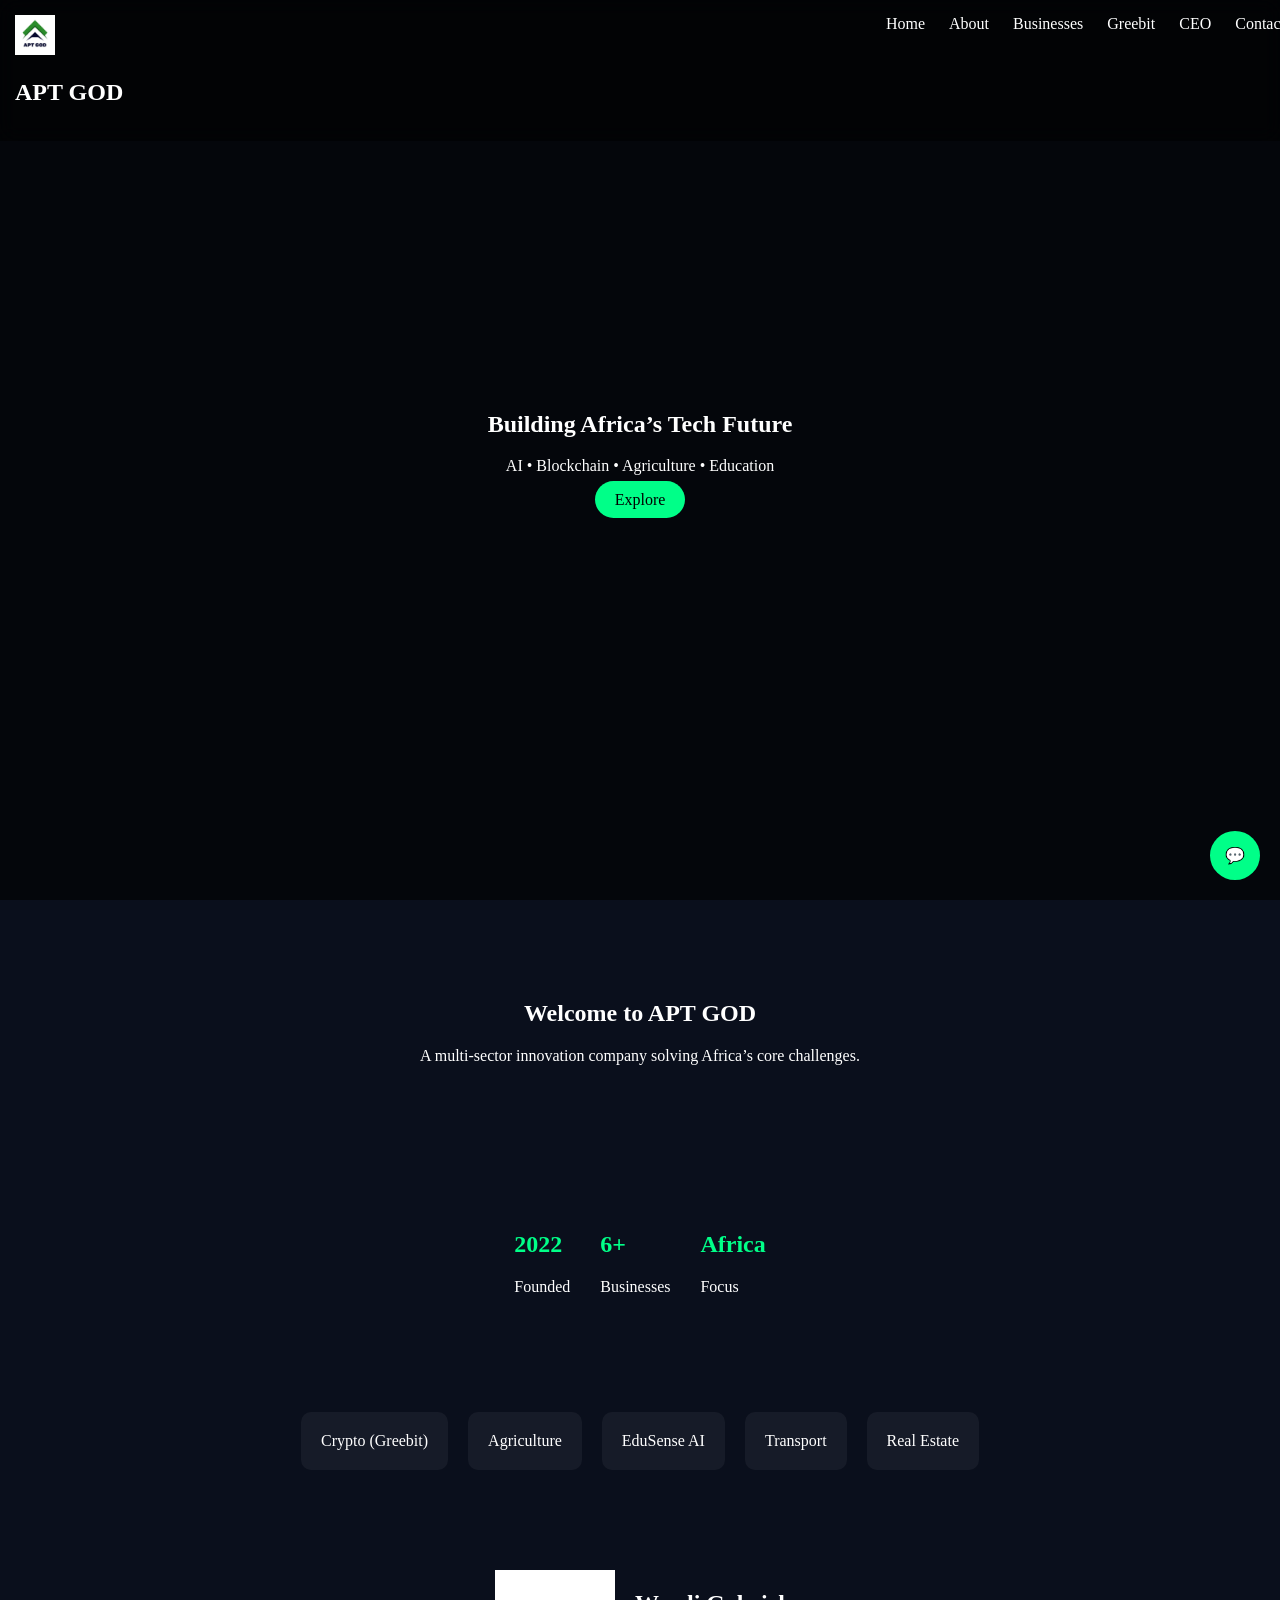
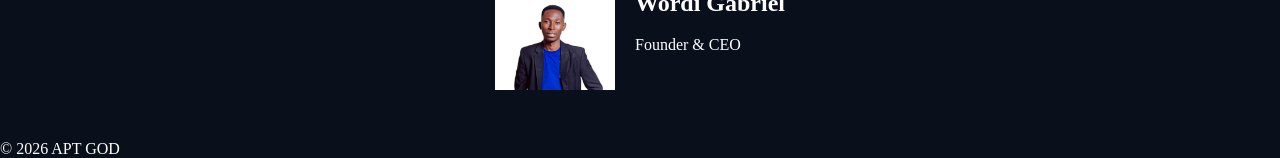
<file: index.html>
<!DOCTYPE html>
<html lang="en">
<head>
<meta charset="UTF-8">
<meta name="viewport" content="width=device-width, initial-scale=1.0">
<title>APT GOD BUSINESSES</title>
<link rel="stylesheet" href="css/style.css">
</head>

<body>

<div id="loader">
  <div class="spinner"></div>
  <h3>APT GOD Loading...</h3>
</div>

<header class="navbar">
  <div class="logo">
    <img src="assets/logo.png" width="40">
    <h2>APT GOD</h2>
  </div>

  <nav>
    <a href="index.html">Home</a>
    <a href="about.html">About</a>
    <a href="businesses.html">Businesses</a>
    <a href="greebit.html">Greebit</a>
    <a href="ceo.html">CEO</a>
    <a href="contact.html">Contact</a>
  </nav>
</header>

<section class="hero">
  <video autoplay muted loop class="bg-video">
    <source src="assets/video.mp4" type="video/mp4">
  </video>
  <div class="overlay"></div>

  <div class="hero-content">
    <h1>Building Africa’s Tech Future</h1>
    <p>AI • Blockchain • Agriculture • Education</p>
    <a class="btn" href="about.html">Explore</a>
  </div>
</section>

<section class="section reveal">
  <h2>Welcome to APT GOD</h2>
  <p>A multi-sector innovation company solving Africa’s core challenges.</p>
</section>

<section class="stats reveal">
  <div class="stat"><h2>2022</h2><p>Founded</p></div>
  <div class="stat"><h2>6+</h2><p>Businesses</p></div>
  <div class="stat"><h2>Africa</h2><p>Focus</p></div>
</section>

<section class="business reveal">
  <div class="card">Crypto (Greebit)</div>
  <div class="card">Agriculture</div>
  <div class="card">EduSense AI</div>
  <div class="card">Transport</div>
  <div class="card">Real Estate</div>
</section>

<section class="ceo reveal">
  <img src="assets/ceo.jpg" width="120">
  <div>
    <h2>Wordi Gabriel</h2>
    <p>Founder & CEO</p>
  </div>
</section>

<!-- CHAT -->
<div id="chat-button">💬</div>

<div id="chat-box">
  <div class="chat-header">APT GOD AI</div>
  <div id="chat-messages"></div>
  <div class="chat-input">
    <input id="userInput" placeholder="Ask me...">
    <button onclick="sendMessage()">Send</button>
  </div>
</div>

<footer>© 2026 APT GOD</footer>

<script src="js/app.js"></script>
</body>
</html>
</file>
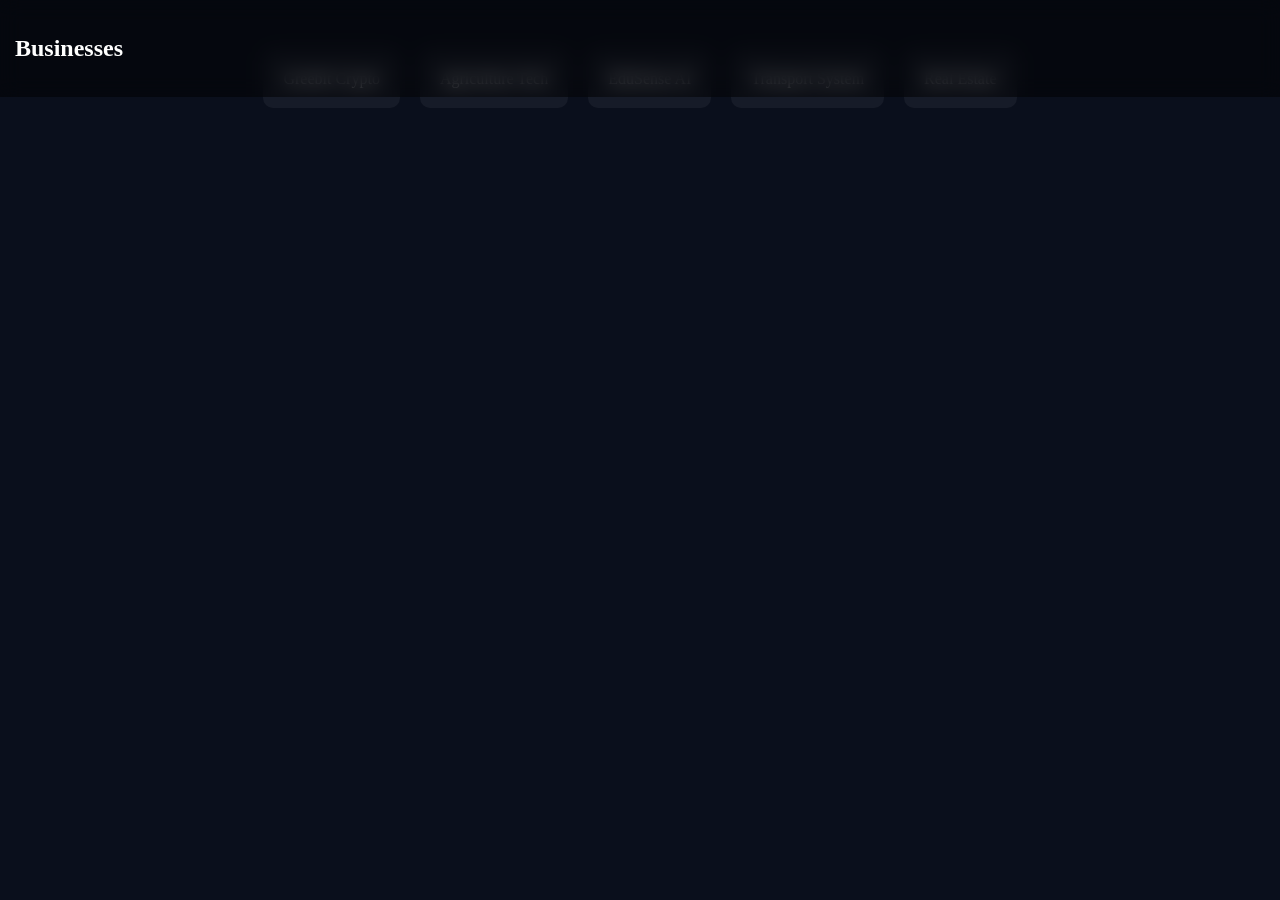
<file: businesses.html>
<!DOCTYPE html>
<html>
<head><title>Businesses</title><link rel="stylesheet" href="css/style.css"></head>
<body>
<header class="navbar"><h2>Businesses</h2></header>
<section class="business">
<div class="card">Greebit Crypto</div>
<div class="card">Agriculture Tech</div>
<div class="card">EduSense AI</div>
<div class="card">Transport System</div>
<div class="card">Real Estate</div>
</section>
</body>
</html>
</file>
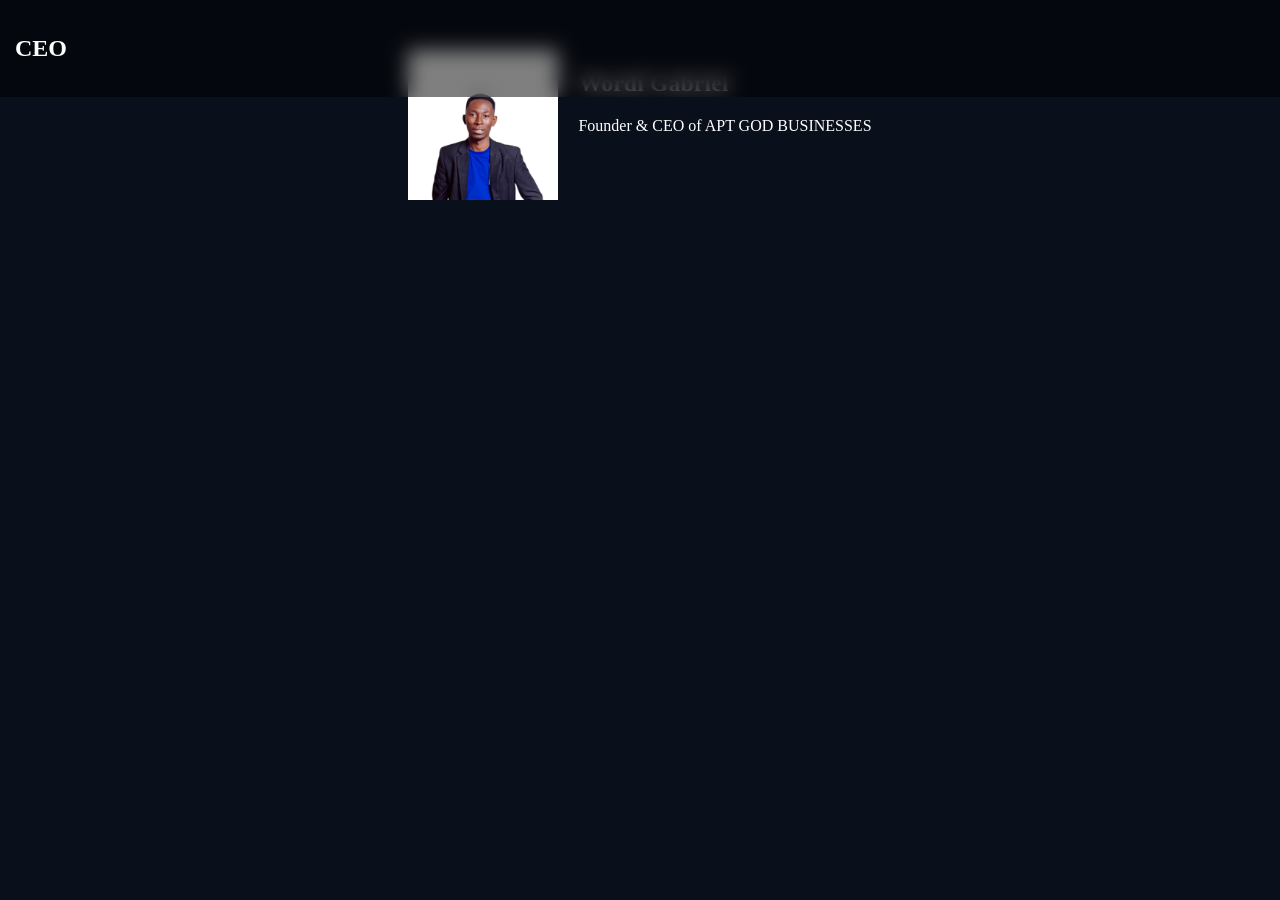
<file: ceo.html>
<!DOCTYPE html>
<html>
<head><title>CEO</title><link rel="stylesheet" href="css/style.css"></head>
<body>
<header class="navbar"><h2>CEO</h2></header>
<section class="ceo">
<img src="assets/ceo.jpg" width="150">
<div>
<h2>Wordi Gabriel</h2>
<p>Founder & CEO of APT GOD BUSINESSES</p>
</div>
</section>
</body>
</html>
</file>
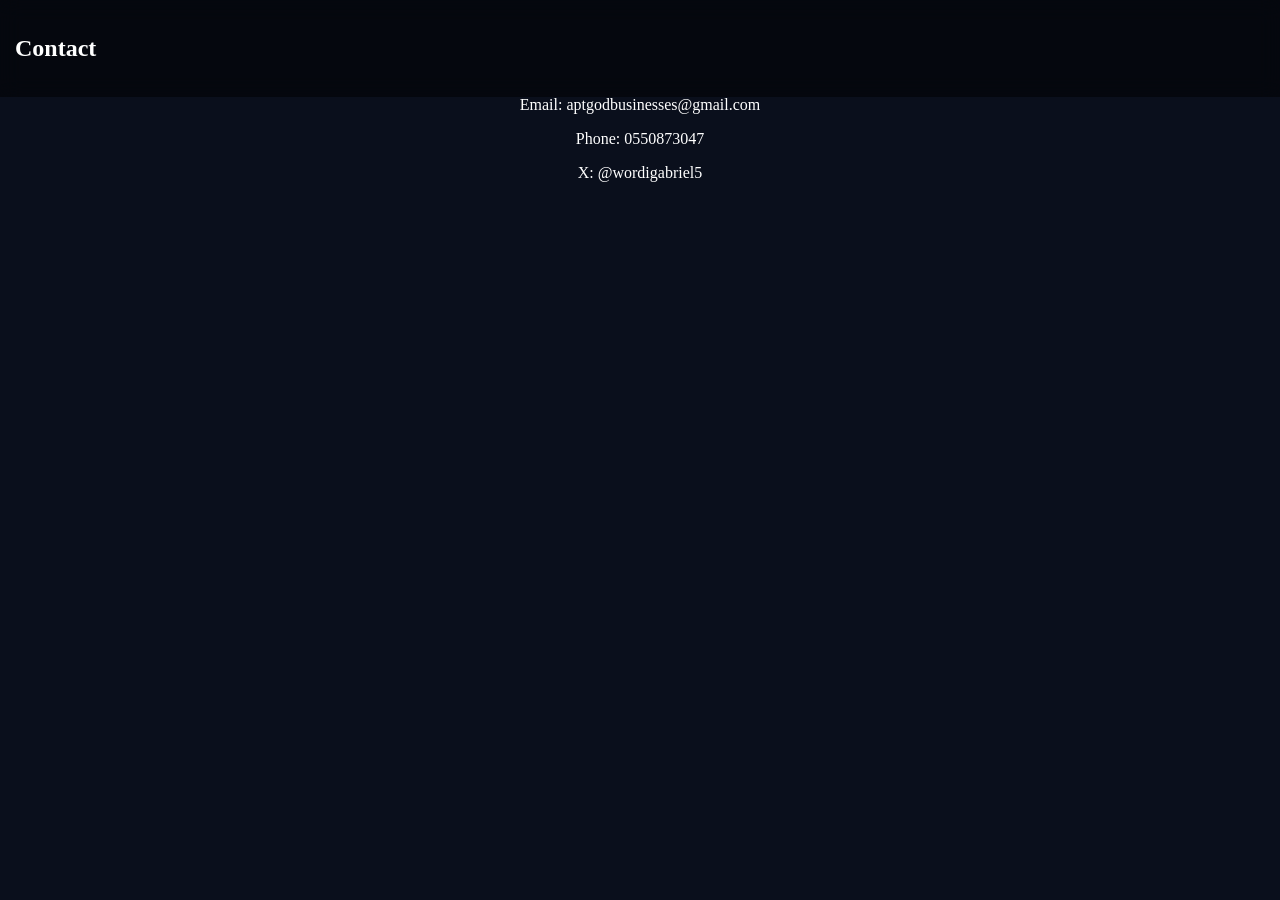
<file: contact.html>
<!DOCTYPE html>
<html>
<head><title>Contact</title><link rel="stylesheet" href="css/style.css"></head>
<body>
<header class="navbar"><h2>Contact</h2></header>
<section class="section">
<p>Email: aptgodbusinesses@gmail.com</p>
<p>Phone: 0550873047</p>
<p>X: @wordigabriel5</p>
</section>
</body>
</html>
</file>
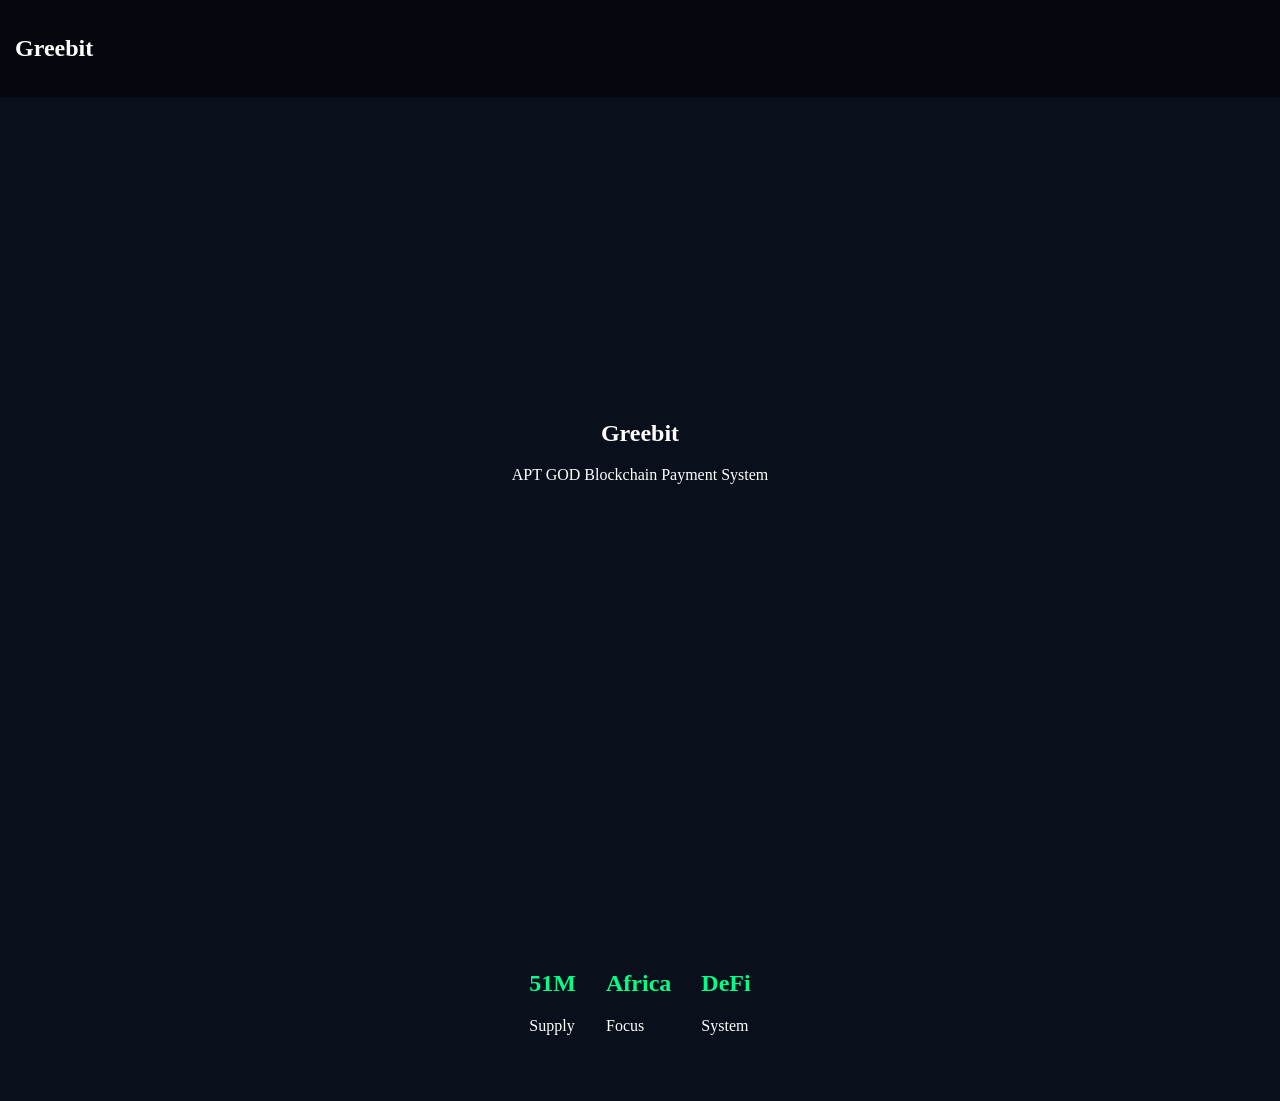
<file: greebit.html>
<!DOCTYPE html>
<html>
<head><title>Greebit</title><link rel="stylesheet" href="css/style.css"></head>
<body>
<header class="navbar"><h2>Greebit</h2></header>

<section class="hero">
<div class="hero-content">
<h1>Greebit</h1>
<p>APT GOD Blockchain Payment System</p>
</div>
</section>

<section class="stats">
<div class="stat"><h2>51M</h2><p>Supply</p></div>
<div class="stat"><h2>Africa</h2><p>Focus</p></div>
<div class="stat"><h2>DeFi</h2><p>System</p></div>
</section>

</body>
</html>
</file>
<file: css/style.css>
body {
  margin: 0;
  font-family: Segoe UI;
  background: #0a0f1c;
  color: white;
}

.navbar {
  display: flex;
  justify-content: space-between;
  padding: 15px;
  background: rgba(0,0,0,0.5);
  backdrop-filter: blur(10px);
  position: fixed;
  width: 100%;
  top: 0;
  z-index: 10;
}

.navbar a {
  color: white;
  margin: 10px;
  text-decoration: none;
}

.hero {
  height: 100vh;
  display: flex;
  justify-content: center;
  align-items: center;
  position: relative;
  text-align: center;
}

.bg-video {
  position: absolute;
  width: 100%;
  height: 100%;
  object-fit: cover;
  z-index: -2;
}

.overlay {
  position: absolute;
  width: 100%;
  height: 100%;
  background: rgba(0,0,0,0.6);
  z-index: -1;
}

.btn {
  background: #00ff88;
  padding: 10px 20px;
  border-radius: 20px;
  color: black;
  text-decoration: none;
}

.section {
  padding: 80px;
  text-align: center;
}

.stats {
  display: flex;
  justify-content: center;
  gap: 30px;
  padding: 50px;
}

.stat h2 {
  color: #00ff88;
}

.business,
.ceo {
  display: flex;
  justify-content: center;
  gap: 20px;
  flex-wrap: wrap;
  padding: 50px;
}

.card {
  background: rgba(255,255,255,0.05);
  padding: 20px;
  border-radius: 10px;
}

#loader {
  position: fixed;
  width: 100%;
  height: 100vh;
  background: #0a0f1c;
  display: flex;
  flex-direction: column;
  align-items: center;
  justify-content: center;
  z-index: 999;
}

.spinner {
  width: 40px;
  height: 40px;
  border: 4px solid #333;
  border-top: 4px solid #00ff88;
  border-radius: 50%;
  animation: spin 1s linear infinite;
}

@keyframes spin {
  100% {
    transform: rotate(360deg);
  }
}

/* CHAT */
#chat-button {
  position: fixed;
  bottom: 20px;
  right: 20px;
  background: #00ff88;
  padding: 15px;
  border-radius: 50%;
  cursor: pointer;
}

#chat-box {
  position: fixed;
  bottom: 80px;
  right: 20px;
  width: 300px;
  height: 350px;
  background: #111;
  display: none;
  flex-direction: column;
}

.chat-header {
  background: #00ff88;
  color: black;
  padding: 10px;
}

.chat-input {
  display: flex;
}

.chat-input input {
  flex: 1;
}

/* ABOUT SECTION */
.about-grid {
  display: flex;
  gap: 40px;
  align-items: center;
  padding: 60px;
}

.about-image img {
  width: 400px;
  border-radius: 15px;
}

/* BUSINESS GRID */
.business-grid {
  display: grid;
  grid-template-columns: repeat(auto-fit, minmax(250px, 1fr));
  gap: 30px;
  padding: 40px;
}

.business-item {
  background: rgba(255,255,255,0.05);
  padding: 25px;
  border-radius: 10px;
}

/* CEO SECTION */
.ceo-section {
  display: flex;
  align-items: center;
  gap: 40px;
  padding: 60px;
}

.ceo-image img {
  width: 250px;
  border-radius: 50%;
}

.ceo-text {
  max-width: 600px;
}
</file>
